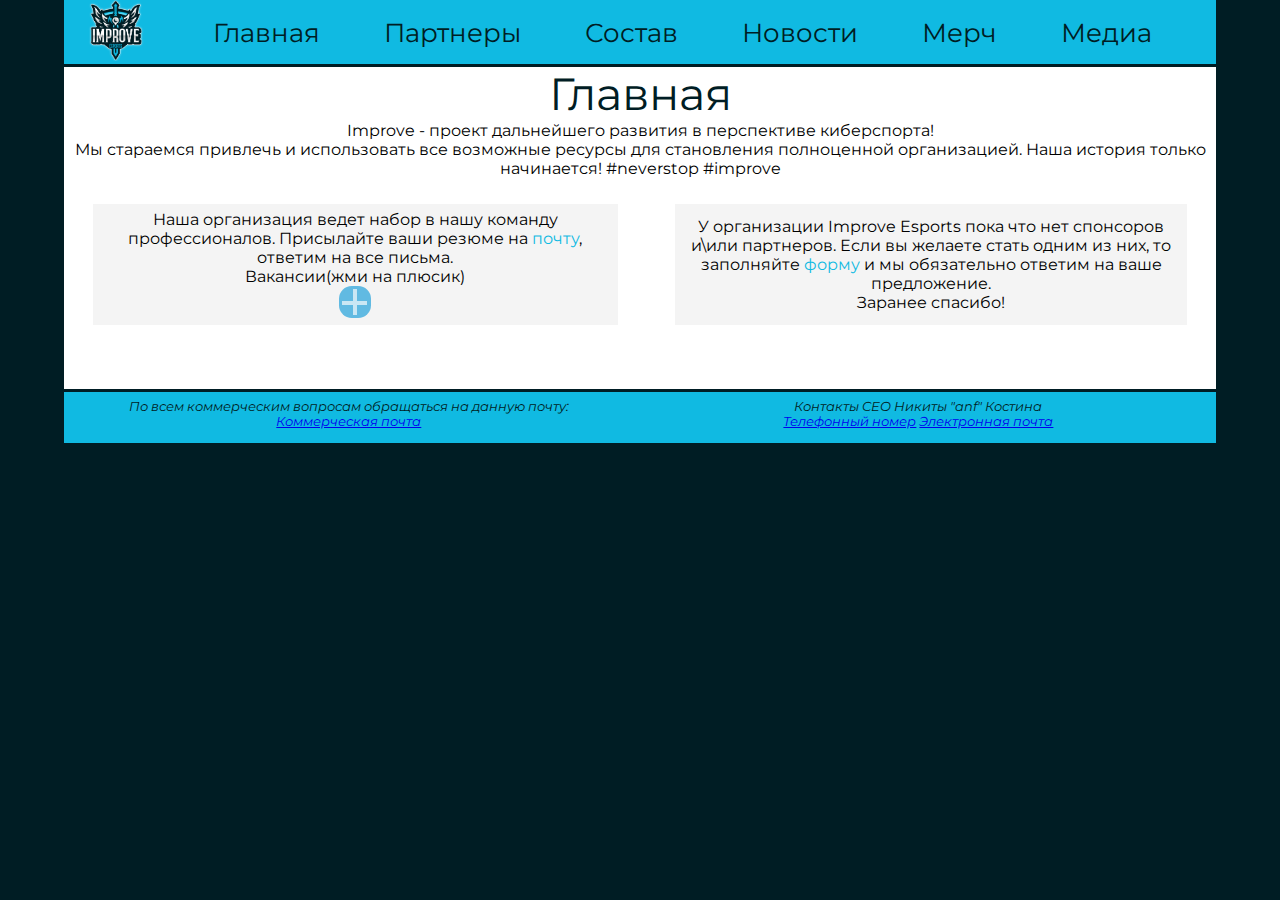
<file: index.html>
<!DOCTYPE html>
<html>
    <head>
        <meta charset="utf-8">
        <link rel = "stylesheet" href = "styles/defaultStyle.css">
        <link rel = "stylesheet" href = "styles/main.css">
        <title>Improve Esports: официальный сайт</title>
        <link rel="icon" type="image/png" href="photo/4000x4000_logo_new.png">
        <link rel="preconnect" href="https://fonts.googleapis.com">
        <link rel="preconnect" href="https://fonts.gstatic.com" crossorigin>
        <link href="https://fonts.googleapis.com/css2?family=Montserrat&display=swap" rel="stylesheet">
    </head>

    <body>
        <header>
            <nav class = "navBar">
                <div class = "navLogo">
                    <a href="main.html"> <img src = "photo/4000x4000_logo_new.png"> </a>
                </div>
                <ul class = "navLinks">
                    <input type = "checkbox" id = "checkboxToggle">
                    <label for = "checkboxToggle" class = "hamburger"><span class = "hamburgerLine"></span></label>

                    <div class = "menu">
                        <li><a href = "main.html">Главная</a></li>
                        <li><a href = "partners.html">Партнеры</a></li>
                        <li><a href = "roster.html">Состав</a></li>
                        <li><a href = "news.html">Новости</a></li>
                        <li><a href = "shop.html">Мерч</a></li>
                        <li><a href = "media.html">Медиа</a></li>
                    </div>
                </ul>
            </nav>
        </header>  



        <main>
            <h1>Главная</h1>
            <article id = "aboutUsText">
                Improve - проект дальнейшего развития в перспективе киберспорта! <br>
                Мы стараемся привлечь и использовать все возможные ресурсы для становления полноценной организацией.

                Наша история только начинается!
                #neverstop #improve
            </article>
            <article id = "secondArticleMain">
                <p>
                    Наша организация ведет набор в нашу команду профессионалов.
                    Присылайте ваши резюме на 
                    <a href="mailto: kostin.n.03@mail.ru&body = вы крут">почту</a>,<br>
                    ответим на все письма.<br>
                    Вакансии(жми на плюсик)
                </p>

                <input type = "checkbox" id = "checkboxMain">
                <label for = "checkboxMain" class = "icon">
                    <span class = "plusIcon"></span>
                </label>
                <div class = "mainProfMenu">
                    <p>
                        Нам нужны:<br>
                        - монтажер <br>
                        - менеджер <br>
                        - тренер
                    </p>
                </div>
            </article>
            <aside id = "asideMain">
                <div id = "textAsideMain">
                    У организации Improve Esports
                    пока что нет спонсоров и\или партнеров.
                    Если вы желаете стать одним из них, то
                    заполняйте
                    <a href = "partners.html" >форму</a> и мы обязательно 
                    ответим на ваше предложение.<br>
                    Заранее спасибо!
                </div>
                
            </aside>
        </main>    

        <footer>
            <div id = "footerBlock">
                <address>
                    <i>По всем коммерческим вопросам обращаться на данную почту:</i><br>
                    <a href="mailto: myredmikostin@gmail.com&body = дайте деняк">Коммерческая почта</a><br>
                </address>
            </div>
            <div id = "footerBlock">
                <address>
                    <i>Контакты CEO Никиты "anf" Костина</i><br>
                    <a href="tel: 89777777777">Телефонный номер</a>
                    <a href="mailto: kostin.n.03@mail.ru&body = вы крут">Электронная почта</a><br>
                </address>
            </div>  
            <br>
            <div id = "footerMediaBlock">
                <address>
                    <i>Контакты CEO Никиты "anf" Костина</i><br>
                    <a href="tel: 89777777777">Телефонный номер</a>
                    <a href="mailto: kostin.n.03@mail.ru&body = вы крут">Электронная почта</a><br>
                    <a href="mailto: myredmikostin@gmail.com&body = дайте деняк">Коммерческая почта</a><br>
                </address>
            </div>
        </footer>
    </body>
</html>
</file>
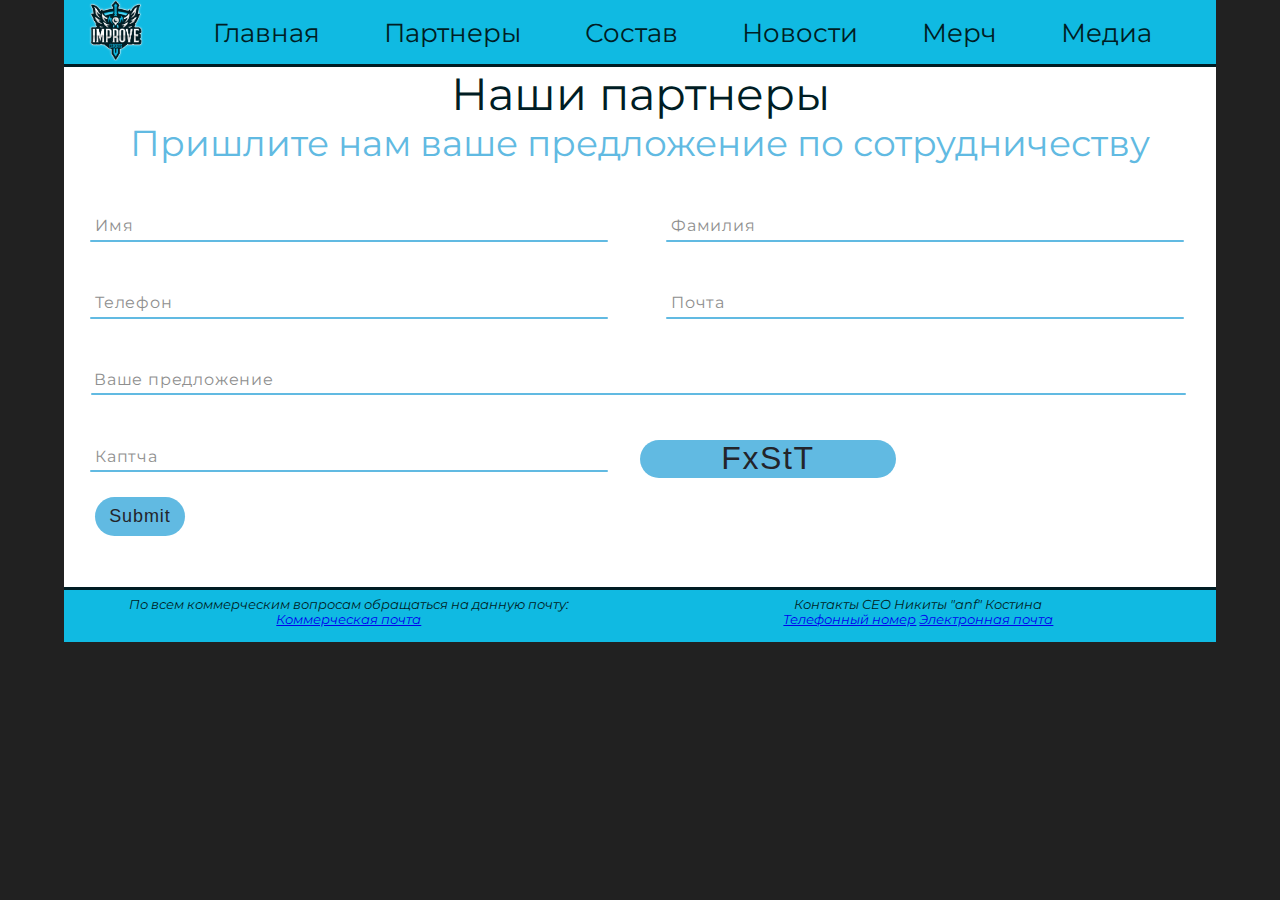
<file: partners.html>
<!DOCTYPE html>
<html>
    <head>
        <meta charset="utf-8">
        <link rel = "stylesheet" href = "styles/defaultStyle.css">
        <link rel = "stylesheet" href = "styles/partner.css">
        <title>Improve Esports: официальный сайт</title>
        <link rel="icon" type="image/png" href="photo/4000x4000_logo_new.png">
        <link rel="preconnect" href="https://fonts.googleapis.com">
        <link rel="preconnect" href="https://fonts.gstatic.com" crossorigin>
        <link href="https://fonts.googleapis.com/css2?family=Montserrat&display=swap" rel="stylesheet">
    </head>

    <body>
        <header>
            <nav class = "navBar">
                <div class = "navLogo">
                    <a href="main.html"> <img src = "photo/4000x4000_logo_new.png"> </a>
                </div>
                <ul class = "navLinks">
                    <input type = "checkbox" id = "checkboxToggle">
                    <label for = "checkboxToggle" class = "hamburger"><span class = "hamburgerLine"></span></label>

                    <div class = "menu">
                        <li><a href = "main.html">Главная</a></li>
                        <li><a href = "partners.html">Партнеры</a></li>
                        <li><a href = "roster.html">Состав</a></li>
                        <li><a href = "news.html">Новости</a></li>
                        <li><a href = "shop.html">Мерч</a></li>
                        <li><a href = "media.html">Медиа</a></li>
                    </div>
                </ul>
            </nav>
        </header> 

        <main>
            <h1>Наши партнеры</h1>
            <div class="content_grid_form">
                <div class="item_2">
                    <div class="title_form">
                        <div> Пришлите нам ваше предложение по сотрудничеству</div>
                    </div>
                </div>
                <div class="item_1">
                    <div class="inputbox">
                        <input required="required" type="text">
                        <span>Имя</span>
                        <i></i>
                    </div>
                </div>
                <div class="item_1">
                    <div class="inputbox">
                        <input required="required" type="text">
                        <span>Фамилия</span>
                        <i></i>
                    </div>
                </div>
                <div class="item_1">
                    <div class="inputbox">
                        <input required="required" type="tel">
                        <span>Телефон</span>
                        <i></i>
                    </div>
                </div>
                <div class="item_1">
                    <div class="inputbox">
                        <input required="required" type="email">
                        <span>Почта</span>
                        <i></i>
                    </div>
                </div>
                <div class="item_2">
                    <div class="inputbox">
                        <input required="required" type="text">
                        <span>Ваше предложение</span>
                        <i></i>
                    </div>
                </div>
                <div class="item_1">
                    <div class="inputbox">
                        <input required="required" type="text" name="captcha" id="captcha">
                        <span>Каптча</span>
                        <i></i>
                    </div>
                </div>
                <div class="inputbox">
                    <button type="button" name="captcha_btn" class="btn_submit btn_captcha"></button>
                </div>
                <div class="inputbox">
                    <input type="submit" name="submit" class="btn_submit" required>                                                                      
                </div>
            </div>
            <script src = "scripts/captcha.js"></script>
        </main>    

        <footer>
            <div id = "footerBlock">
                <address>
                    <i>По всем коммерческим вопросам обращаться на данную почту:</i><br>
                    <a href="mailto: myredmikostin@gmail.com&body = дайте деняк">Коммерческая почта</a><br>
                </address>
            </div>
            <div id = "footerBlock">
                <address>
                    <i>Контакты CEO Никиты "anf" Костина</i><br>
                    <a href="tel: 89777777777">Телефонный номер</a>
                    <a href="mailto: kostin.n.03@mail.ru&body = вы крут">Электронная почта</a><br>
                </address>
            </div>  
            <br>
            <div id = "footerMediaBlock">
                <address>
                    <i>Контакты CEO Никиты "anf" Костина</i><br>
                    <a href="tel: 89777777777">Телефонный номер</a>
                    <a href="mailto: kostin.n.03@mail.ru&body = вы крут">Электронная почта</a><br>
                    <a href="mailto: myredmikostin@gmail.com&body = дайте деняк">Коммерческая почта</a><br>
                </address>
            </div>
        </footer>
    </body>
</html>
</file>
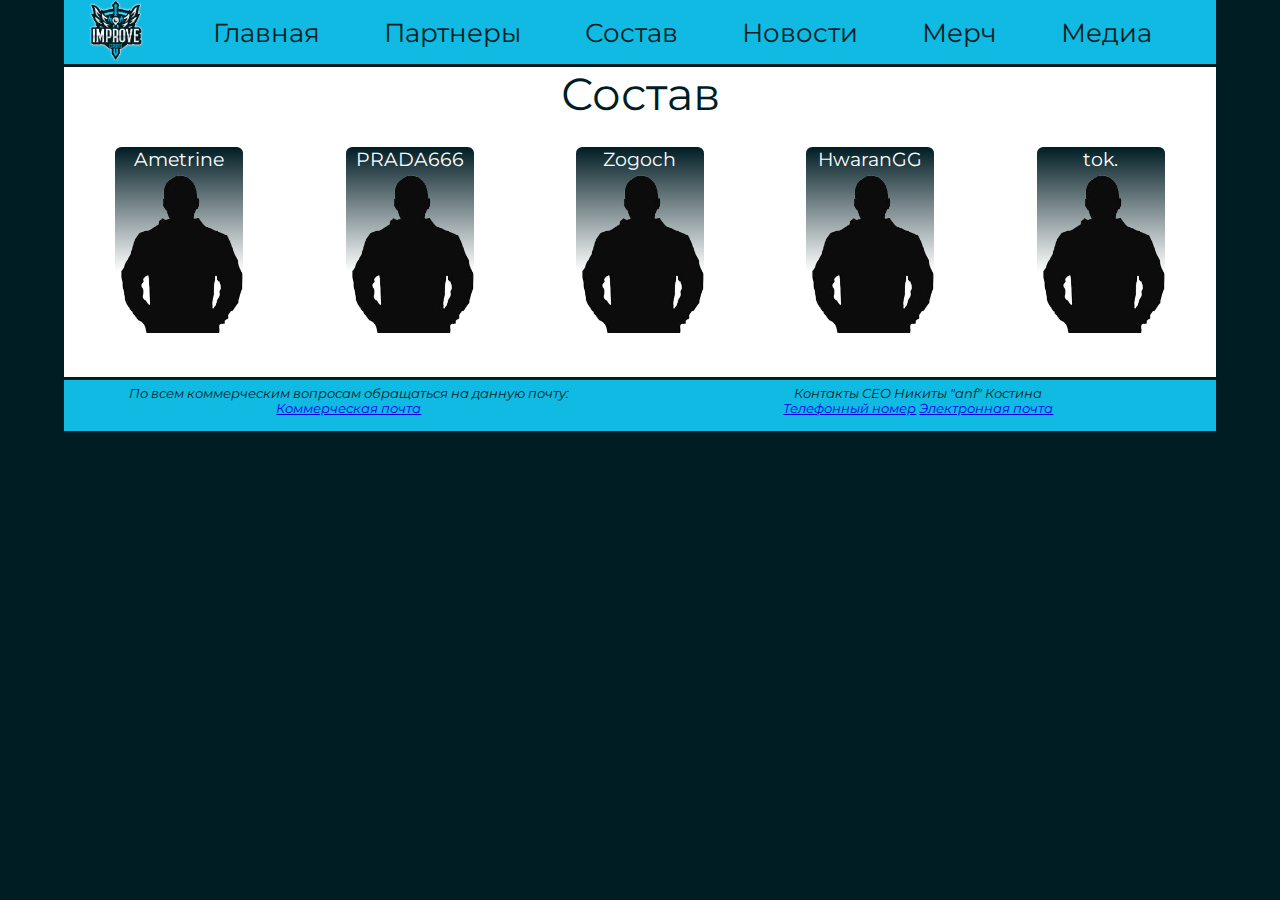
<file: roster.html>
<!DOCTYPE html>
<html>
    <head>
        <meta charset="utf-8">
        <link rel = "stylesheet" href = "styles/defaultStyle.css">
        <link rel = "stylesheet" href = "styles/roster.css">
        <title>Improve Esports: официальный сайт</title>
        <link rel="icon" type="image/png" href="photo/4000x4000_logo_new.png">
        <link rel="preconnect" href="https://fonts.googleapis.com">
        <link rel="preconnect" href="https://fonts.gstatic.com" crossorigin>
        <link href="https://fonts.googleapis.com/css2?family=Montserrat&display=swap" rel="stylesheet">
    </head>

    <body>
        <header>
            <nav class = "navBar">
                <div class = "navLogo">
                    <a href="main.html"> <img src = "photo/4000x4000_logo_new.png"> </a>
                </div>
                <ul class = "navLinks">
                    <input type = "checkbox" id = "checkboxToggle">
                    <label for = "checkboxToggle" class = "hamburger"><span class = "hamburgerLine"></span></label>

                    <div class = "menu">
                        <li><a href = "main.html">Главная</a></li>
                        <li><a href = "partners.html">Партнеры</a></li>
                        <li><a href = "roster.html">Состав</a></li>
                        <li><a href = "news.html">Новости</a></li>
                        <li><a href = "shop.html">Мерч</a></li>
                        <li><a href = "media.html">Медиа</a></li>
                    </div>
                </ul>
            </nav>
        </header> 

        <main>
            <h1>Состав</h1>

            <section class = "someCards">
                <input type = "radio" name = "radio" id = "radioRoster1" class = "radioRoster">
                <label for = "radioRoster1" class = "radioButton">
                    <div class = "someContent" id = "card1">
                        <p>Ametrine</p>
                        <div class = "imgCont">
                            <img src = "photo/newHuman3.png">
                        </div>
                    </div>
                </label>

                <input type = "radio" name = "radio" id = "radioRoster2" class = "radioRoster">
                <label for = "radioRoster2" class = "radioButton">
                    <div class = "someContent" id = "card2">
                        <p>PRADA666</p>
                        <div class = "imgCont">
                            <img src = "photo/newHuman3.png">
                        </div>
                    </div>
                </label>

                <input type = "radio" name = "radio" id = "radioRoster3" class = "radioRoster">
                <label for = "radioRoster3" class = "radioButton">
                    <div class = "someContent" id = "card3">
                        <p>Zogoch</p>
                        <div class = "imgCont">
                            <img src = "photo/newHuman3.png">
                        </div>
                    </div>
                </label>

                <input type = "radio" name = "radio" id = "radioRoster4" class = "radioRoster">
                <label for = "radioRoster4" class = "radioButton">
                    <div class = "someContent" id = "card4">
                        <p>HwaranGG</p>
                        <div class = "imgCont">
                            <img src = "photo/newHuman3.png">
                        </div>
                    </div>
                </label>

                <input type = "radio" name = "radio" id = "radioRoster5" class = "radioRoster">
                <label for = "radioRoster5" class = "radioButton">
                    <div class = "someContent" id = "card5">
                        <p>tok.</p>
                        <div class = "imgCont">
                            <img src = "photo/newHuman3.png">
                        </div>
                    </div>
                </label>

                <section class = "playerCard" id = "player1">
                    <div class = "nameInfo">
                        <h1>Ametrine</h1><br>
                        <h3>Анатолий Овчинников</h3>
                        <p>
                            some info about player
                        </p>
                    </div>
                    <div class = "photo">
                        <img src = "photo/newHuman3.png">
                    </div>
                    <div class = "socials">
                        <a href = "https://vk.com/improve_esports">
                            <div class = "socialBlock">
                                <img src="photo/socials/vk.png">
                                <div class = "test"></div>
                            </div>
                        </a>
                        <a href = "https://vk.com/improve_esports">
                            <div class = "socialBlock">
                                <img src="photo/socials/telegram.png">
                                <div class = "test"></div>
                            </div>
                        </a>
                        <a href = "https://vk.com/improve_esports">
                            <div class = "socialBlock">
                                <img src="photo/socials/inst.png">
                                <div class = "test"></div>
                            </div>
                        </a>
                        <a href = "https://vk.com/improve_esports">
                            <div class = "socialBlock">
                                <img src="photo/socials/twitch.png">
                                <div class = "test"></div>
                            </div>
                        </a>
                        <a href = "https://vk.com/improve_esports">
                            <div class = "socialBlock">
                                <img src="photo/socials/youtube.png">
                                <div class = "test"></div>
                            </div>
                        </a>
                    </div>
                </section>

                <section class = "playerCard" id = "player2">
                    <div class = "nameInfo">
                        <h1>PRADA666</h1><br>
                        <h3>Максим Астапчик</h3>
                        <p>
                            some info about player
                        </p>
                    </div>
                    <div class = "photo">
                        <img src = "photo/newHuman3.png">
                    </div>
                    <div class = "socials">
                        <a href = "https://vk.com/improve_esports">
                            <div class = "socialBlock">
                                <img src="photo/socials/vk.png">
                                <div class = "test"></div>
                            </div>
                        </a>
                        <a href = "https://vk.com/improve_esports">
                            <div class = "socialBlock">
                                <img src="photo/socials/telegram.png">
                                <div class = "test"></div>
                            </div>
                        </a>
                        <a href = "https://vk.com/improve_esports">
                            <div class = "socialBlock">
                                <img src="photo/socials/inst.png">
                                <div class = "test"></div>
                            </div>
                        </a>
                        <a href = "https://vk.com/improve_esports">
                            <div class = "socialBlock">
                                <img src="photo/socials/twitch.png">
                                <div class = "test"></div>
                            </div>
                        </a>
                        <a href = "https://vk.com/improve_esports">
                            <div class = "socialBlock">
                                <img src="photo/socials/youtube.png">
                                <div class = "test"></div>
                            </div>
                        </a>
                    </div>
                </section>

                <section class = "playerCard" id = "player3">
                    <div class = "nameInfo">
                        <h1>Zogoch</h1><br>
                        <h3>Дмитрий Кудряшов</h3>
                        <p>
                            some info about player
                        </p>
                    </div>
                    <div class = "photo">
                        <img src = "photo/newHuman3.png">
                    </div>
                    <div class = "socials">
                        <a href = "https://vk.com/improve_esports">
                            <div class = "socialBlock">
                                <img src="photo/socials/vk.png">
                                <div class = "test"></div>
                            </div>
                        </a>
                        <a href = "https://vk.com/improve_esports">
                            <div class = "socialBlock">
                                <img src="photo/socials/telegram.png">
                                <div class = "test"></div>
                            </div>
                        </a>
                        <a href = "https://vk.com/improve_esports">
                            <div class = "socialBlock">
                                <img src="photo/socials/inst.png">
                                <div class = "test"></div>
                            </div>
                        </a>
                        <a href = "https://vk.com/improve_esports">
                            <div class = "socialBlock">
                                <img src="photo/socials/twitch.png">
                                <div class = "test"></div>
                            </div>
                        </a>
                        <a href = "https://vk.com/improve_esports">
                            <div class = "socialBlock">
                                <img src="photo/socials/youtube.png">
                                <div class = "test"></div>
                            </div>
                        </a>
                    </div>
                </section>

                <section class = "playerCard" id = "player4">
                    <div class = "nameInfo">
                        <h1>HwaranGG</h1><br>
                        <h3>Виктор Тен</h3>
                        <p>
                            some info about player
                        </p>
                    </div>
                    <div class = "photo">
                        <img src = "photo/newHuman3.png">
                    </div>
                    <div class = "socials">
                        <a href = "https://vk.com/improve_esports">
                            <div class = "socialBlock">
                                <img src="photo/socials/vk.png">
                                <div class = "test"></div>
                            </div>
                        </a>
                        <a href = "https://vk.com/improve_esports">
                            <div class = "socialBlock">
                                <img src="photo/socials/telegram.png">
                                <div class = "test"></div>
                            </div>
                        </a>
                        <a href = "https://vk.com/improve_esports">
                            <div class = "socialBlock">
                                <img src="photo/socials/inst.png">
                                <div class = "test"></div>
                            </div>
                        </a>
                        <a href = "https://vk.com/improve_esports">
                            <div class = "socialBlock">
                                <img src="photo/socials/twitch.png">
                                <div class = "test"></div>
                            </div>
                        </a>
                        <a href = "https://vk.com/improve_esports">
                            <div class = "socialBlock">
                                <img src="photo/socials/youtube.png">
                                <div class = "test"></div>
                            </div>
                        </a>
                    </div>
                </section>

                <section class = "playerCard" id = "player5">
                    <div class = "nameInfo">
                        <h1>tok.</h1><br>
                        <h3>Николай Михайлов</h3>
                        <p>
                            some info about player
                        </p>
                    </div>
                    <div class = "photo">
                        <img src = "photo/newHuman3.png">
                    </div>
                    <div class = "socials">
                        <a href = "https://vk.com/improve_esports">
                            <div class = "socialBlock">
                                <img src="photo/socials/vk.png">
                                <div class = "test"></div>
                            </div>
                        </a>
                        <a href = "https://vk.com/improve_esports">
                            <div class = "socialBlock">
                                <img src="photo/socials/telegram.png">
                                <div class = "test"></div>
                            </div>
                        </a>
                        <a href = "https://vk.com/improve_esports">
                            <div class = "socialBlock">
                                <img src="photo/socials/inst.png">
                                <div class = "test"></div>
                            </div>
                        </a>
                        <a href = "https://vk.com/improve_esports">
                            <div class = "socialBlock">
                                <img src="photo/socials/twitch.png">
                                <div class = "test"></div>
                            </div>
                        </a>
                        <a href = "https://vk.com/improve_esports">
                            <div class = "socialBlock">
                                <img src="photo/socials/youtube.png">
                                <div class = "test"></div>
                            </div>
                        </a>
                    </div>
                </section>
            </section>
        </main>    

        <footer>
            <div id = "footerBlock">
                <address>
                    <i>По всем коммерческим вопросам обращаться на данную почту:</i><br>
                    <a href="mailto: myredmikostin@gmail.com&body = дайте деняк">Коммерческая почта</a><br>
                </address>
            </div>
            <div id = "footerBlock">
                <address>
                    <i>Контакты CEO Никиты "anf" Костина</i><br>
                    <a href="tel: 89777777777">Телефонный номер</a>
                    <a href="mailto: kostin.n.03@mail.ru&body = вы крут">Электронная почта</a><br>
                </address>
            </div>  
            <br>
            <div id = "footerMediaBlock">
                <address>
                    <i>Контакты CEO Никиты "anf" Костина</i><br>
                    <a href="tel: 89777777777">Телефонный номер</a>
                    <a href="mailto: kostin.n.03@mail.ru&body = вы крут">Электронная почта</a><br>
                    <a href="mailto: myredmikostin@gmail.com&body = дайте деняк">Коммерческая почта</a><br>
                </address>
            </div>
        </footer>
    </body>
</html>
</file>
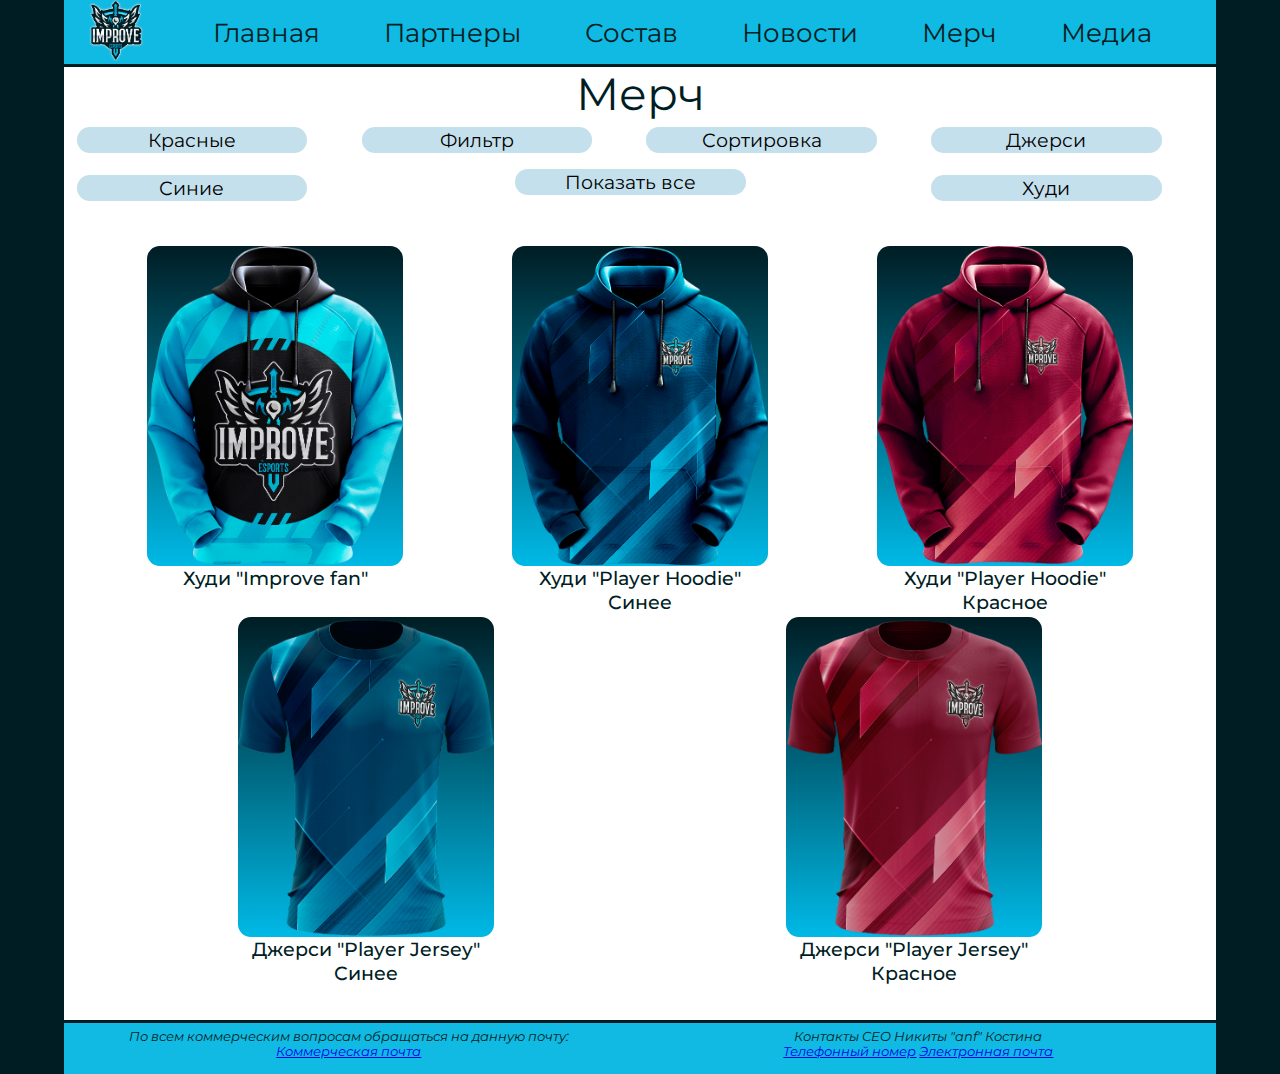
<file: shop.html>
<!DOCTYPE html>
<html>
    <head>
        <meta charset="utf-8">
        <link rel = "stylesheet" href = "styles/defaultStyle.css">
        <link rel = "stylesheet" href = "styles/shop.css">
        <title>Improve Esports: официальный сайт</title>
        <link rel="icon" type="image/png" href="photo/4000x4000_logo_new.png">
        <link rel="preconnect" href="https://fonts.googleapis.com">
        <link rel="preconnect" href="https://fonts.gstatic.com" crossorigin>
        <link href="https://fonts.googleapis.com/css2?family=Montserrat&display=swap" rel="stylesheet">
    </head>

    <body>
        <header>
            <nav class = "navBar">
                <div class = "navLogo">
                    <a href="main.html"> <img src = "photo/4000x4000_logo_new.png"> </a>
                </div>
                <ul class = "navLinks">
                    <input type = "checkbox" id = "checkboxToggle">
                    <label for = "checkboxToggle" class = "hamburger"><span class = "hamburgerLine"></span></label>

                    <div class = "menu">
                        <li><a href = "main.html">Главная</a></li>
                        <li><a href = "partners.html">Партнеры</a></li>
                        <li><a href = "roster.html">Состав</a></li>
                        <li><a href = "news.html">Новости</a></li>
                        <li><a href = "shop.html">Мерч</a></li>
                        <li><a href = "media.html">Медиа</a></li>
                    </div>
                </ul>
            </nav>
        </header> 

        <main>
            <h1>Мерч</h1>
                    

            <div class="btn_container">
                <button class ="solid_btn" id = "redOnly"><p>Красные</p></button>
                <button class ="solid_btn" id = "filter_array"><p>Фильтр</p></button>
                <button class ="solid_btn" id = "sort_array"><p>Сортировка</p></button>
                <button class ="solid_btn" id = "jerseyOnly"><p>Джерси</p></button>
                <button class ="solid_btn" id = "blueOnly"><p>Синие</p></button>
                <button class ="solid_btn" id = "showAll"><p>Показать все</p></button>
                <button class ="solid_btn" id = "hoodieOnly"><p>Худи</p></button>
            </div>

            <div class = "productsMenu">
            </div>

            <br>
        </main>    

        <footer>
            <div id = "footerBlock">
                <address>
                    <i>По всем коммерческим вопросам обращаться на данную почту:</i><br>
                    <a href="mailto: myredmikostin@gmail.com&body = дайте деняк">Коммерческая почта</a><br>
                </address>
            </div>
            <div id = "footerBlock">
                <address>
                    <i>Контакты CEO Никиты "anf" Костина</i><br>
                    <a href="tel: 89777777777">Телефонный номер</a>
                    <a href="mailto: kostin.n.03@mail.ru&body = вы крут">Электронная почта</a><br>
                </address>
            </div>  
            <br>
            <div id = "footerMediaBlock">
                <address>
                    <i>Контакты CEO Никиты "anf" Костина</i><br>
                    <a href="tel: 89777777777">Телефонный номер</a>
                    <a href="mailto: kostin.n.03@mail.ru&body = вы крут">Электронная почта</a><br>
                    <a href="mailto: myredmikostin@gmail.com&body = дайте деняк">Коммерческая почта</a><br>
                </address>
            </div>
        </footer>
        <script src = "scripts/array.js"></script>
        <script src = "scripts/cards.js"></script>
    </body>
</html>
</file>
<file: styles/defaultStyle.css>
/* 61e2ff 10bae2 ffffff 001d24 cccccc */

body, html {
    overflow-x: hidden;
}

*{    
    box-sizing: content-box;
    margin: 0px;
    padding: 0px;
}

body {
    background-color: #001d24;
    font-family: Montserrat;
}

li{
    list-style: none;
}

fieldset {
    border:0 none;
}

/* ============== HEADER ============== */

.navBar{
    display: flex;
    align-items: center;
    justify-content: space-between;

    border-bottom : 0.25vw solid #001d24;
    background-color: #10bae2;

    width: 90%;
    margin-left: 5%;
    height: 5vw;
    
    z-index: 1;
}

.navLinks{
    z-index: 1;
    color: #001d24;
}

.menu{
    z-index: 1;
    display: flex;
    font-size: 2vw;
}

.menu li{
    padding-right: 5vw; 
}

.menu a{
    text-decoration: none;
    color: #001d24;
}

.menu li a:hover{
    z-index: 1;
    transition: all .3s;
    color: #ffffff;
}

.navLogo{
    background-color: #10bae2;
    height: 5vw;
    width: 5vw;
}

.navLogo img{  
    margin-left: 1.5vw;     
    position: relative;
    width: 100%;
}

#checkboxToggle{
    display: none;
}

.hamburger{
    display: none;
    margin-right: 4vw;
    font-size: 1vw;
    cursor: pointer;
}

.hamburgerLine{
    background-color: #001d24;
    display: block;
    height: 0.4vw;
    position: relative;
    width: 5vw;
}

.hamburgerLine::before, .hamburgerLine::after{
    background-color: #001d24;
    content: '';
    display: block;
    position: absolute;
    transition: all .3s;
    width: 100%;
    height: 100%;
}

.hamburgerLine::before{
    top: 2vw
}

.hamburgerLine::after{
    top: -2vw
}

/* ============== FOOTER ============== */

footer{
    position: relative;
    height:4vw;
    margin-left: 5%;
    width: 90%;
    margin-bottom: 0px;
    border-top: 0.25vw solid #001d24;
    background-color: #10bae2;
}

#footerBlock{
    padding-top: 0.5vw;
    display: inline-block; 
    position: relative;
    list-style: none;
    text-align: center;
    width:44.5vw;
    height: 3.5vw;
    float: left;
}

#footerMediaBlock{
    display: none;
}

footer address{
    color: #001d24;
    font-family: Montserrat;
    font-size: 1vw;
}

/* ============== FONT-HEADER ============== */

h1{
    
    text-align: center;
    color: #001d24;
    font-family: Montserrat;
    font-size: 3.5vw;
    font-weight:normal;
}

/* ============== MAIN ============== */

main{
    width: 90%;
    margin-left: 5%;
    padding-bottom: 3%;
    background-color: #ffffff;
}

@media (max-width: 75vh) {

    /* ============== HEADER ============== */
    .navBar{
        height: 10vw;
    }
    
    .navLogo{
        height: 10vw;
        width: 10vw;
    }
    
    .navLogo img{
        margin-left: 40vw;     
        width: 100%;
    }
    
    .menu{
        max-height: 0;
        overflow: hidden;
        position: absolute;
        background-color: #10bae2;
        text-align: center;
        margin-top: 4%;
        right: 5%;
        left: 5%;
    }

    .menu li a{
        margin-left: 5vw;
        font-size: 5vw;
        color: #001d24;
        display: block;
        padding: 1vw;
    }
    
    #checkboxToggle:checked ~ .menu {
        display: block;
        max-height: 100%;
        transition: all .5s;
    }
    
    .hamburger{
        display: block;
        padding: 1vw 0;
    }
    
    #checkboxToggle:checked ~ .hamburger .hamburgerLine{
        background-color: transparent;
    }
    
    #checkboxToggle:checked ~ .hamburger .hamburgerLine::after{
        transform: rotate(45deg);
        top: 0;
    }
    
    #checkboxToggle:checked ~ .hamburger .hamburgerLine::before{
        transform: rotate(-45deg);
        top: 0;
    }
    
    /* ============== FOOTER ============== */
    
    footer{
        height:15vw;
        margin-left: 5%;
        width: 90%;
    }
    
    #footerBlock{
        display: none;
    }
    
    #footerMediaBlock{
        text-align: center;
        display: block;
    }
    
    footer address{
        color: #001d24;
        font-family: Montserrat;
        font-size: 3vw;
    }

    /* ============== FONT-HEADER ============== */
    
    h1{
        text-align: center;
        color: #001d24;
        font-family: Montserrat;
        font-size: 8.5vw;
        font-weight:normal;
    }
    }
</file>
<file: styles/main.css>
/* ============== MAIN ============== */

main{
    width: 90%;
    margin-left: 5%;
    padding-bottom: 5%;
    background-color: #ffffff;

    font-size: 1.25vw;

    display: flex;
    flex-flow: wrap;

    justify-content: space-around;
    align-items: center;
    align-content: space-around;
}

#aboutUsText{
    text-align: center;
}

#asideMain{
    margin-top: 2vw;
    width: 40vw;

    /* outline: 0; */
    background-color: #f4f4f4;
}

#textAsideMain{
    margin: 1vw 0.5vw 1vw 0.5vw;
    text-align: center;
}

#textAsideMain a {
    text-decoration: none;
    color: #10bae2;
}

#textAsideMain a:hover {
    color: #4a4a4a;
}

/* ======================== SECOND ARTICLE ======================== */

#secondArticleMain{
    margin-top: 2vw;
    width: 40vw;
    height: 9vw;

    text-align: center;
    background-color: #f4f4f4;

    padding: 0.5vw 0.5vw 0vw 0.5vw;
}

#secondArticleMain a{
    text-decoration: none;
    color: #10bae2;
}

#secondArticleMain a:hover{
    color: #4a4a4a;
}

#checkboxMain{
    display: none;
    
}

.icon{
    font-size: 1vw;
    cursor: pointer;
}

.plusIcon{
    background-color: #61bae2;

    display:block;
    position: absolute;

    width: 2.5vw;
	height: 2.5vw;
	-moz-border-radius: 1vw;
	-webkit-border-radius: 1vw;
	border-radius: 1vw;

    margin-left: 18.75vw;
}

.plusIcon::before, .plusIcon::after{
    background-color: #cae7f4;
    content: '';
    position: absolute;

    width: 80%;
    height: 12%;

    transition: all .5s;
}

.plusIcon::after{
    width: 12%;
    height: 80%;

    margin-left: -0.15vw;
    margin-top: 0.25vw;
}

.plusIcon::before{
    margin-left: -1.05vw;
    margin-top: 1.15vw;
}

#checkboxMain:checked ~.icon .plusIcon::after{
    transform: rotate(45deg);
    transition: all .5s;
}

#checkboxMain:checked ~.icon .plusIcon::before{
    transform: rotate(45deg);
    transition: all .5s;
}

.mainProfMenu{
    display: none;

    width: 0vw;
    margin-left: 20vw;
    padding-top: 0.5vw;
    padding-bottom: 0.5vw;

    -moz-border-radius: 1vw;
	-webkit-border-radius: 1vw;
	border-radius: 0vw 1vw 1vw 1vw;
    
    font-size: 1.25vw;

    background-color: #61bae2;

    overflow: hidden;
}

#checkboxMain:checked ~ .mainProfMenu{
    display: block;
    animation-name: menuAnime;
    animation-duration: .5s;
    width: 10vw;
}

@keyframes menuAnime {
    from{
        width: 0vw;
        font-size: 0vw;
    }

    to{
        width: 10vw;
        font-size: 1.25vw;
    }
}



@media (max-width: 75vh) {

    main{
        display: flex;
        flex-flow: column;

        justify-content: space-around;
        align-items: center;
        align-content: space-around;
        
    }

    #aboutUsText{
        font-size: 3vw;
        text-align: center;
    }

    #asideMain{
        margin-top: 3vw;
        width: 90%;

        font-size: 2.5vw;
    }

    /* ======================== SECOND ARTICLE ======================== */

    #secondArticleMain{
        margin-top: 3vw;
        width: 90%;
        height: 27.5vw;
    }

    #secondArticleMain p{
        font-size: 3.5vw;
    }

    .plusIcon{
        width: 5vw;
        height: 5vw;
        -moz-border-radius: 2vw;
        -webkit-border-radius: 2vw;
        border-radius: 2vw;
    
        margin-left: 35vw;
    }

    .plusIcon::after{
        margin-left: -0.3vw;
        margin-top: 0.5vw;
    }

    .plusIcon::before{
        margin-left: -2.1vw;
        margin-top: 2.3vw;
    }


    .mainProfMenu{
        margin-left: 39vw;
    }

    #checkboxMain:checked ~ .mainProfMenu{
        position: absolute;
        display: block;
        animation-name: menuAnime;
        animation-duration: .5s;
        width: 30vw;
    }

    @keyframes menuAnime {
        from{
            width: 0vw;
            font-size: 0.1vw;
        }

        to{
            width: 30vw;
            font-size: 2.5vw;
        }
    }
}
</file>
<file: styles/partner.css>
.inputbox {
    position: relative;
    width: 90%;
    height: 6vw;
}

.inputbox input {
    position: absolute;
    top: 4vw;
    left: 6%;
    width: 100%;
    background: transparent;
    outline: none;
    box-shadow: none;
    border: none;
    color: #23242a;
    font-size: 1em;
    letter-spacing: 0.05em;
    transition: 0.5s;
    z-index: 10;
}

.inputbox span {
    position: absolute;
    top: 4vw;
    left: 6%;
    /* padding: 20px 10px 10px; */
    font-size: 1em;
    color: #8f8f8f;
    letter-spacing: 00.05em;
    transition: 0.5s;
    pointer-events: none;
}

.inputbox input:valid ~span,
.inputbox input:focus ~span {
    color: #001d24;
    transform: translateY(-2vw);
    font-size: 0.75em;
}

.inputbox i {
    position: absolute;
    left: 5%;
    bottom: 0;
    width: 100%;
    height: 2px;
    background: #61bae2;
    border-radius: 4px;
    transition: 0.5s;
    pointer-events: none;
    z-index: 9;
}

.inputbox input:valid ~i,
.inputbox input:focus ~i {
    height: 44px;
}

body {
    background-color: #212121;
}

.content_grid_form {
    min-width: 320px;
    display: grid;
    grid-template-columns: 1fr 1fr;
}

.item_2{
    grid-column: span 2;
}

.item_2 input,
.item_2 i{
    left: 2.5%;
}


.item_2 span{
    left: 2.75%;
}

.item_2 .inputbox {
    width: 95%;
}

.inputbox .btn_submit, 
.inputbox .btn_reset {
    position: relative;
    top: 25px;
    width: 7vw;
    height: 3vw;
    background: #61bae2;
    color: #23242a;
    font-size: 18px;
    outline: 0;
    border: 0;
    border-radius: 20px;
    letter-spacing: 0.05em;
    transition: 0.5s;
    z-index: 10;
}

.inputbox .btn_submit:hover, 
.inputbox .btn_reset:hover {
    background: #001d24;
    color: white;
}


.btn_reset{
    margin: 0 0 0 4vw;
}

.inputbox .btn_captcha{
    margin: 1.5vw 0 0 0;
    font-size: 2.5vw;
    width: 20vw;
}

.title_form {
    color: #61bae2;
    font-size: 36px;
    text-align: center;
}

@media (max-width: 75vh) {
    .content_grid_form {
        grid-template-columns: 1fr;
        gap: 2vw;
    }
    .item_2 {
        width: 95%;
        grid-column: span 1;
    }

    .item_2 .inputbox{
        left: 2.5%;
    }

    .inputbox span{
        top: 4%;
        font-size: 3vw;
    }

    .inputbox input{
        top: 2vw;
        font-size: 2.5vw;
    }

    .inputbox input:valid ~span,
    .inputbox input:focus ~span {
        font-size: 2vw;
    }

    .inputbox .btn_submit, 
    .inputbox .btn_reset {
        top: 25px;
        width: 30vw;
        height: 6vw;

        font-size: 4vw;
        left: 4%;
    }

    .btn_captcha{
        left: 4%;
    }
}

.container {
    color: #61bae2;
}
</file>
<file: styles/roster.css>
/* ================================== CARDS ==================================*/

.someCards{
    margin-top: 2vw;

    display: flex;
    flex-flow: wrap;

    justify-content: space-around;
}

.someCards .radioRoster{
    display: none;
}

.someContent{
    text-align: center;

    width: 10vw;
    height: 15vw;

    border-radius: 0.5vw;

    background: linear-gradient(#001d24 0%, #ffffff 65%);
    cursor: pointer;

    transition: all .5s;
}

.imgCont{
    width: 15vw;
    height: 8vw;
    transform: skew(20deg);

    background-color: transparent;
    z-index: 1;
    margin: 1.75vw 0 0 -2.5vw;

    transition: all .5s;
}

.imgCont::before{
    content: '';
    position: absolute;

    width: 0vw;
    height: 8vw;

    background-color: #61b9e2aa;
    z-index: 0;
    margin: 0vw 0 0 -2.9vw;

    transition: all .5s;
}

.imgCont img{
    width: 9.5vw;
    z-index: 2;
    transform: skew(-20deg);
    margin: -1.5vw 0 0 -0.25vw;
}

.someContent p {
    font-size: 1.5vw;
    color: white;
}

.radioButton:hover .imgCont::before{
    width: 100%;

    transition: all .5s;
}

.radioButton:hover .someContent{
    /* box-shadow: 0 0 0.75vw gray; */

    transition: all .5s;
}


/* ================================== RADIO CHECKED ==================================*/

/* --- first ---*/
#radioRoster1:checked ~ #player1,
#radioRoster2:checked ~ #player2,
#radioRoster3:checked ~ #player3,
#radioRoster4:checked ~ #player4,
#radioRoster5:checked ~ #player5{
    display: flex;
    flex-flow: wrap;
    justify-content: space-around;
}

#radioRoster1:checked ~ .radioButton #card1 .cardContent,
#radioRoster2:checked ~ .radioButton #card2 .cardContent,
#radioRoster3:checked ~ .radioButton #card3 .cardContent,
#radioRoster4:checked ~ .radioButton #card4 .cardContent,
#radioRoster5:checked ~ .radioButton #card5 .cardContent{
    width: 11vw;
    height: 16.5vw;
    margin-left: -0.5vw;
}

#radioRoster1:checked ~ .radioButton #card1::after,
#radioRoster2:checked ~ .radioButton #card2::after,
#radioRoster3:checked ~ .radioButton #card3::after,
#radioRoster4:checked ~ .radioButton #card4::after,
#radioRoster5:checked ~ .radioButton #card5::after{
    margin-top: -3vw;
}

#radioRoster1:checked ~ .radioButton #card1::before,
#radioRoster2:checked ~ .radioButton #card2::before,
#radioRoster3:checked ~ .radioButton #card3::before,
#radioRoster4:checked ~ .radioButton #card4::before,
#radioRoster5:checked ~ .radioButton #card5::before{
    margin-top: 1vw;
}


/* ================================== PLAYER PAGE ==================================*/


.playerCard{
    margin-top: 5vw;

    display: none;
}

.nameInfo{
    margin-left: 10vw;
    width: 40vw;
}

.photo{
    width: 30vw;
    text-align: center;
}

.photo img{
    width: 90%;
}

.nameInfo h1{
    font-size: 5vw;
    position: absolute;
}

.nameInfo h3{
    font-size: 2.5vw;
    margin-top: 4vw;
    position: absolute;
}

.nameInfo p{
    font-size: 1.5vw;
    margin-top: 8vw;
}

.socials{
    margin: 2vw 0 0 54vw;
    display: flex;
    flex-flow: wrap;
    justify-content: space-around;
    width: 25vw;
}

.socialBlock{
    background-color: #001d24;
    width: 3vw;
    height: 3vw;

    border-radius: 50%;

    overflow: hidden;
}

.socialBlock img{
    margin: calc((3vw - 2vw) / 2) 0 0 calc((3vw - 2vw) / 2);
    width: 2vw;
}

.test{
    /* display: none; */
    background: linear-gradient( #001d24, #00b9e6);

    width: 3vw;
    height: 3.5vw; 

    margin-top: -8vw;

    transition: all .5s;
}

.socialBlock:hover .test{
    margin-top: -3vw;

    transition: all .5s;
}


@media (max-width: 75vh) {
    .someContent{
        width: 25vw;
        height: 37.5vw;
    }

    .imgCont img{
        width: 23vw;
        margin: -1.5vw 0 0 0vw;
    }

    .imgCont::before{
        width: 0vw;
        height: 19vw;

        margin: 0vw 0 0 0vw;

        transform: skew(-10deg);
    }

    .radioButton:hover .imgCont::before{
        width: 25vw;
    }

    .someContent p {
        font-size: 4vw;
    }

    .photo{
        width: 60vw;
        text-align: center;
    }
    
    .photo img{
        width: 90%;
    }

    .nameInfo{
        width: 80vw;
        margin-left: 2vw;
        text-align: center;
    }

    .nameInfo h1{
        font-size: 10vw;
    }
    
    .nameInfo h3{
        font-size: 5vw;
        margin-top: 8vw;
    }
    
    .nameInfo p{
        font-size: 3vw;
        margin: 14vw 0 0 -45vw;
    }

    .socials{
        margin: 2vw 0 0 0vw;
        width: 50vw;
    }
    
    .socialBlock{
        width: 9vw;
        height: 9vw;
    }
    
    .socialBlock img{
        margin: calc((9vw - 7vw) / 2) 0 0 calc((9vw - 7vw) / 2);
        width: 7vw;
    }

    .test{
        width: 10vw;
        height: 12vw; 
    
        margin-top: -23vw;
    
        transition: all .5s;
    }
}
</file>
<file: styles/shop.css>
/* 61e2ff 10bae2 ffffff 001d24 cccccc */


/* ======================== PRODUCT BLOCKS ======================== */

*{
  font-family: Montserrat;
}

.shopMenu{
  margin-top: 1vw;
  margin-left: 2.5%;
  width: 95%;
  display: flex;
  flex-flow: wrap;

  justify-content: space-around;
  align-items: center;
  align-content: space-around;
}

.productsMenu{
  margin-top: 1vw;
  margin-left: 2.5%;
  width: 95%;
  display: flex;
  flex-flow: wrap;

  justify-content: space-around;
  align-items: center;
  align-content: space-around;
}

.productBlock{
  width: 20vw;
  height: 25vw;
  margin: 2vw 1vw 2vw 1vw;
  -moz-border-radius: 1vw;
	-webkit-border-radius: 1vw;
	border-radius: 1vw;

  background: linear-gradient( #001d24, #00b9e6);
  text-align: center;
  align-items: center;

  transition: all .5s;
}

.productInfo{
  width: 20vw;
  height: 25vw;
  overflow: hidden;
}

.productBlock:hover{

  transform: translate(0.25vw, 0.25vw);
  box-shadow: 0.2vw 0.2vw 0.5vw gray;

  transition: all .5s;
}

.productInfo::before{
  content: '';

  display: none;
  position: absolute;
  width: 20vw;
  height: 25vw;
  -moz-border-radius: 1vw;
	-webkit-border-radius: 1vw;
	border-radius: 1vw;

  background: linear-gradient(#001d2470, rgba(255, 255, 255, 0.436));

  transition: all .5s;
}

.productBlock:hover .productInfo::before{
  display: block;
  transition: all .5s;
}

.productBlock img{
  vertical-align: top;
  width: 100%;
  transition: all .5s;
}

.productBlock:hover img{
  margin-left: -2.5%;
  width: 105%;
  transition: all .5s;
}

.productBlock:hover .productInfo p{
  display: block;
}

.productInfo p {
  margin: -21.5vw 0vw 0vw 2.5vw;
  font-size: 1.25vw;
  display: none;
  color: white;
  position: absolute;
}

.productInfo .price {
  margin: -24vw 0 0 7.5vw;
  font-size: 2vw;
}

.productBlock h1 {
  font-size: 1.5vw;
  font-weight: 500;
  width: 20vw;
  color: #001d24;

  transition: all .5s;
}

.productBlock:hover h1{
  transform: translate(0.25vw, 0.25vw);

  transition: all .5s;
}

.btn_container{
  width: 100%;

  display: grid;
  grid-template-columns: 21.5vw 21.5vw 21.5vw 21.5vw;
  grid-template-rows: 3vw 3vw;

  grid-auto-flow: row;
  gap: 0.75vw;
}

.btn_container button{
  border-radius: 1vw;
  position: relative;
  
  font-size: 1.5vw;
  width: 18vw;
  height: 2vw;

  margin: 0.5vw 0 0 1vw;

  border: 0;
  background-color: #c5e0ed;

  overflow: hidden;
  z-index: 0;

  transition: all .5s;
}

#showAll{
  grid-column: span 2;
  margin: 0 0 0 13vw;
}

.btn_container button::before{
  content: '';
  position: absolute;

  width: 0vw;
	height: 2vw;
	-webkit-transform: skew(20deg);
	-moz-transform: skew(20deg);
	-o-transform: skew(20deg);

  background-color: #61bae2;

  z-index: -1;
  margin: -0.1vw 0 0 0;

  transition: all .5s;
}

.btn_container button:hover::before{
  height: calc(2vw * 1.15);
  width: 10vw;
  margin: -0.25vw 0 0 -5vw;

  transition: all .5s;
}

.btn_container button:hover{
  height: calc(2vw * 1.1);
  width: calc(18vw * 1.1);

  transition: all .5s;

  margin: 0.5vw 0 0 -0vw;
}

#showAll:hover{
  margin: 0 0 0 12.1vw;
  transition: all .5s;
}

.btn_container button:active{
  background-color: #85d4e8;
  transition: all .25s;
}

#showAll:hover::before{
  width: 11vw;
  margin: -0.25vw 0 0 -5.5vw;
}

@media (max-width: 75vh) {
  .btn_container{
    width: 100%;
  
    display: grid;
    grid-template-columns: 1fr;
    grid-template-rows: 10vw 10vw 10vw 10vw 10vw 10vw 10vw;
  
    gap: 1vw;
  }

  #showAll{
    grid-column: span 1;
    margin: 0.5vw 0 0 5vw;
  }

  .btn_container button{
    border-radius: 4vw;
    position: relative;
    
    font-size: 1.5vw;
    width: 80vw;
    height: 8vw;
  
    margin: 0.5vw 0 0 5vw;

    font-size: 5vw;
  }

  .btn_container button::before{
    height: 8vw;

  }

  .btn_container button:hover, #showAll:hover{
    height: 8vw;
    width: 80vw;
  
    margin: 0 0 0 5vw;
  }

  .btn_container button:hover::before, #showAll:hover::before{
    height: 8vw;
    width: 40vw;
    margin: -1.25vw 0 0 -20vw;
  
    transition: all .5s;
  }

  .productsMenu{
    width: 100%;
  }
  
  .productBlock{
    width: 39vw;
    height: 50vw;

    margin: 2vw 0vw 10vw -4vw;
  }
  
  .productInfo{
    width: 100%;
    height: 100%;
  }
  
  .productInfo::before{
    width: 100%;
    height: 100%;
  }

  .productBlock img{
    vertical-align: top;
    width: 100%;
  }

  .productInfo p {
    margin: -40vw 0vw 0vw 0vw;
    font-size: 4vw;
  }

  .productBlock h1 {
    font-size: 4.5vw;
    width: 40vw;
  }

  .productInfo .price{
    margin: -47.5vw 0 0 11vw;
    font-size: 6vw;
  }
}
</file>
